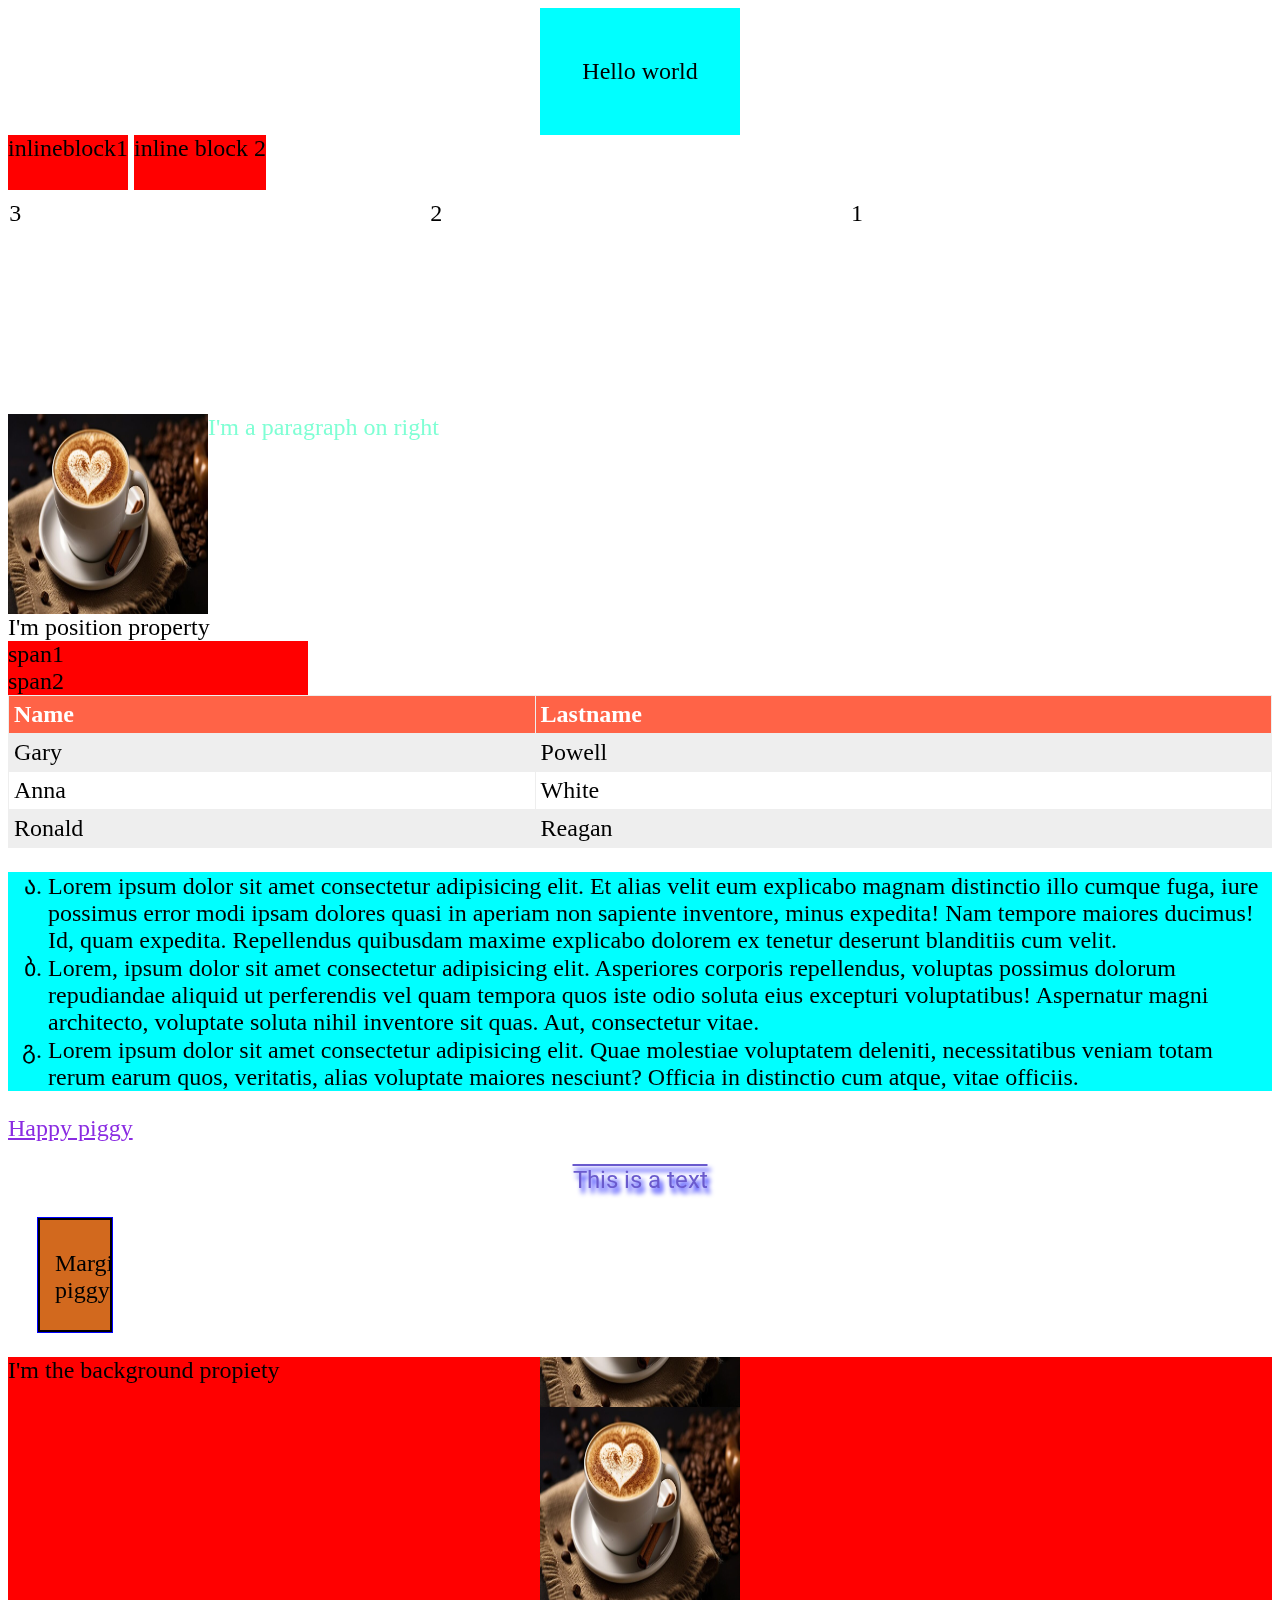
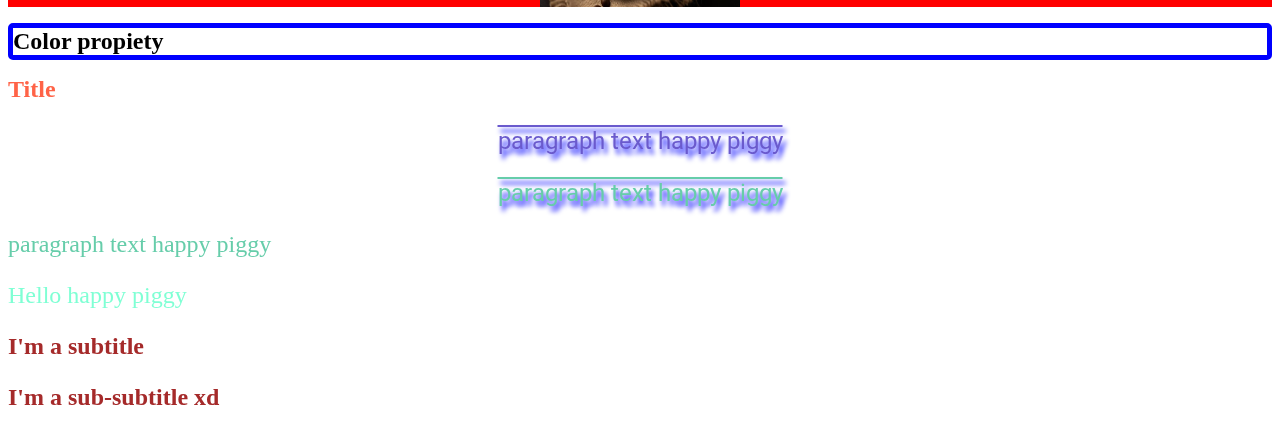
<file: HolaMundo/CSS cero/index.html>
<!DOCTYPE html>
<html>
<head>
    <title>Document</title>
    <!-- tambien es MALA FORMA el poner una seccion style dentro de html 
     MEJOR UTILIZA UN ARCHIVO CSS para dar los estilos -->
    <link rel="stylesheet" href="style.css" />
    <link rel="preconnect" href="https://fonts.googleapis.com">
    <link rel="preconnect" href="https://fonts.gstatic.com" crossorigin>
    <link href="https://fonts.googleapis.com/css2?family=Roboto:ital,wght@0,100;0,300;0,400;0,500;0,700;0,900;1,100;1,300;1,400;1,500;1,700;1,900&display=swap" rel="stylesheet">
</head>
<!-- ESTA ES LA PEOR FORMA, un style dentro un body style="color: tomato;"-->
<body>
    <section class="centro">Hello world</section>
    <div class="inline-block">inlineblock1</div>
    <div class="inline-block">inline block 2</div>
    <div class="contenedor">
        <!-- <article class="tarjeta der">1</article>
        <article class="tarjeta der">2</article>
        <article class="tarjeta der">3</article> -->
        <article class="columna der">1</article>
        <article class="columna der">2</article>
        <article class="columna der">3</article>
    </div>
    <div class="contenedor">
        <img src="Coffee cup.jpg" class="izq">
        <p>I'm a paragraph on right</p>
    </div>
    <article id="posicion">I'm position property</article>
    <span>span1</span>
    <span>span2</span>
    <table>
        <tr>
            <th>Name</th>
            <th>Lastname</th>
        </tr>
        <tr>
            <td>Gary</td>
            <td>Powell</td>
        </tr>
        <tr>
            <td>Anna</td>
            <td>White</td>
        </tr>
        <tr>
            <td>Ronald</td>
            <td>Reagan</td>
        </tr>
    </table>
    <ul>
        <li>Lorem ipsum dolor sit amet consectetur adipisicing elit. Et alias velit eum explicabo magnam distinctio illo cumque fuga, iure possimus error modi ipsam dolores quasi in aperiam non sapiente inventore, minus expedita! Nam tempore maiores ducimus! Id, quam expedita. Repellendus quibusdam maxime explicabo dolorem ex tenetur deserunt blanditiis cum velit.</li>
        <li>Lorem, ipsum dolor sit amet consectetur adipisicing elit. Asperiores corporis repellendus, voluptas possimus dolorum repudiandae aliquid ut perferendis vel quam tempora quos iste odio soluta eius excepturi voluptatibus! Aspernatur magni architecto, voluptate soluta nihil inventore sit quas. Aut, consectetur vitae.</li>
        <li>Lorem ipsum dolor sit amet consectetur adipisicing elit. Quae molestiae voluptatem deleniti, necessitatibus veniam totam rerum earum quos, veritatis, alias voluptate maiores nesciunt? Officia in distinctio cum atque, vitae officiis.</li>
    </ul>
    <a href="https://www.google.com.bo">Happy piggy</a>
    <p class="texto">This is a text</p>
    <div class="margen">
        Margin piggy
    </div>
    <article id="fondo">I'm the background propiety</article>
    <h1 class="color">Color propiety</h1>
    <h1 id="titulo">Title</h1>
    <p class="texto">paragraph text happy piggy</p>
    <p class="texto especial">paragraph text happy piggy</p>
    <p class="especial">paragraph text happy piggy</p>
    <div>
        <p>Hello happy piggy</p>
        <h2>I'm a subtitle</h2>
        <h3>I'm a sub-subtitle xd</h3>
    </div>
</body>
</html>
</file>
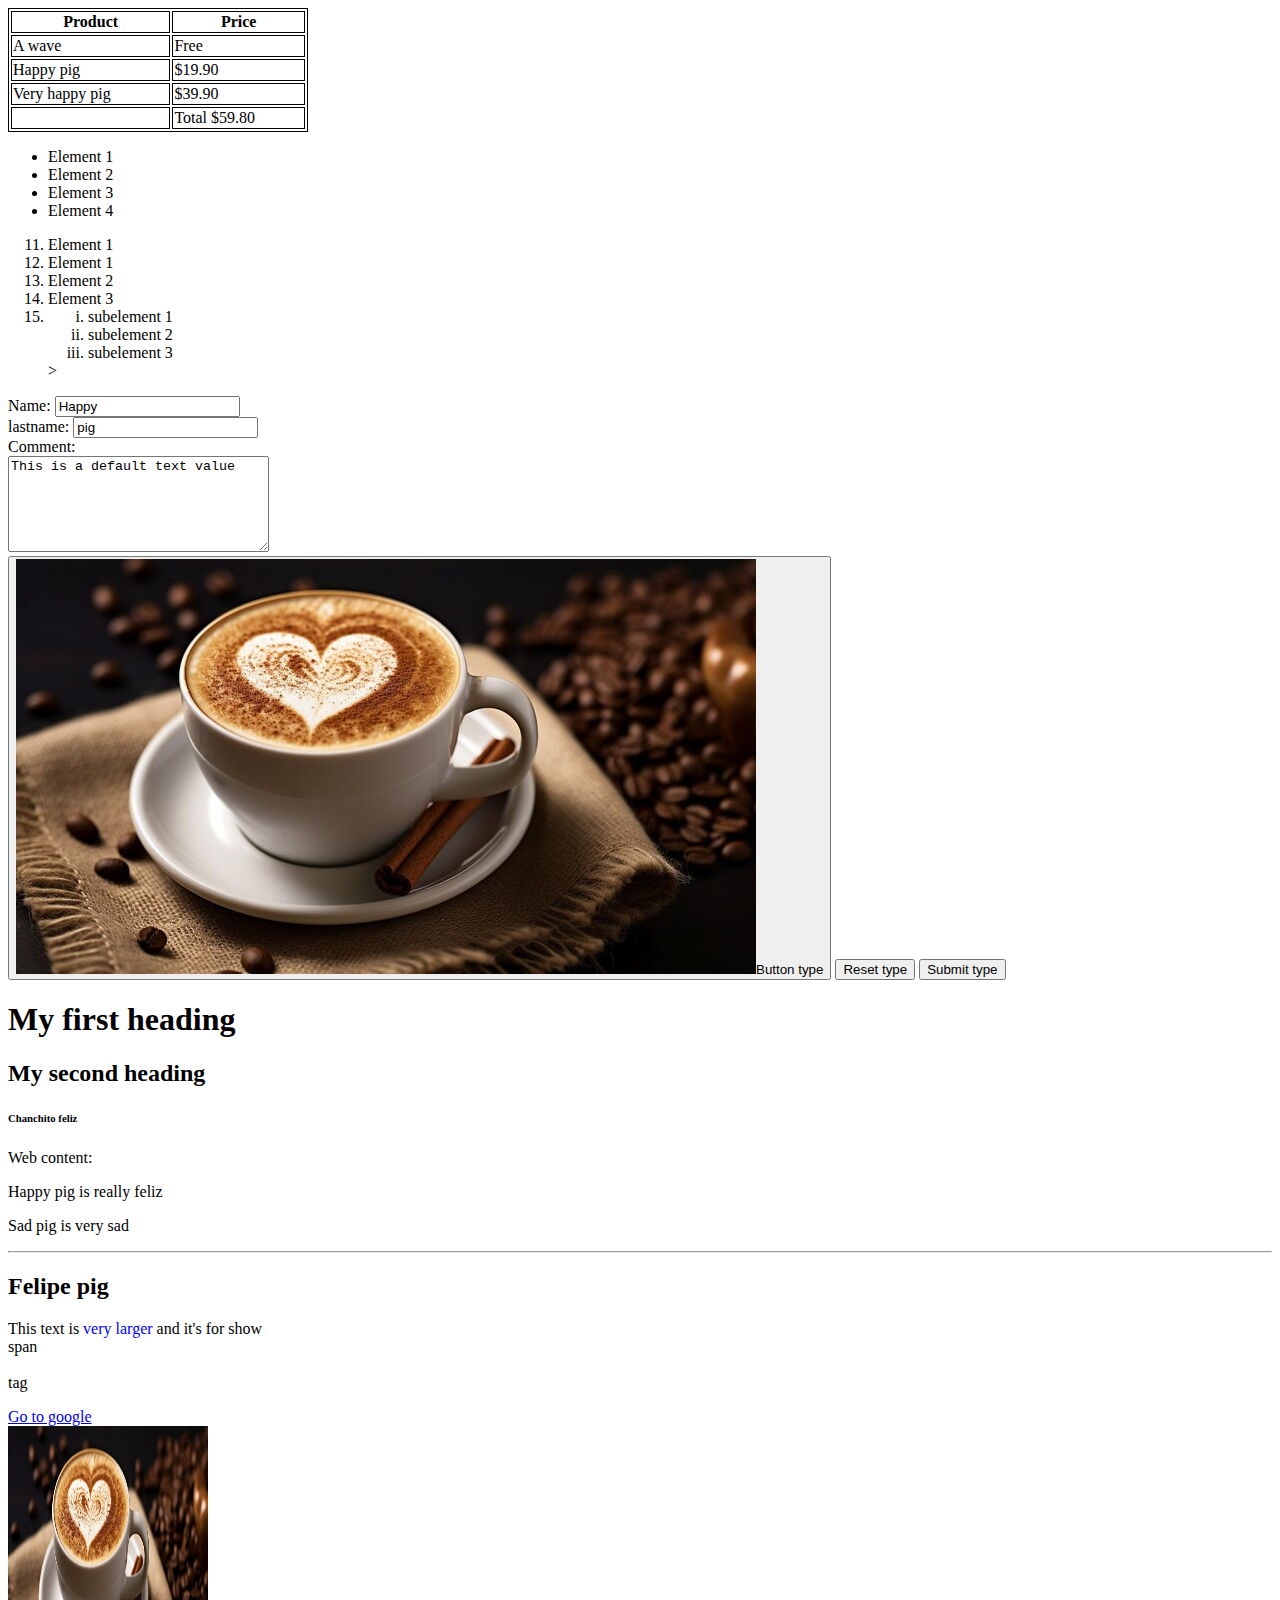
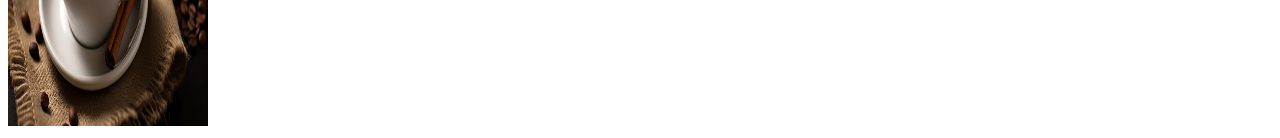
<file: HolaMundo/HTML cero/index.html>
<!-- pulsa ! y luego Tab para la estructura html -->
<!DOCTYPE html>
<html>
<head>
    <title>Web title</title>
    <!-- dentro de style se usa codigo CSS -->
    <style>
        table, th, td {
            border: 1px solid black;
        }
    </style>
</head>
<body>
    <table style="width: 300px;">
        <thead>
            <tr>
                <th>Product</th>
                <th>Price</th>
            </tr>
        </thead>
        <tbody>
            <tr>
                <td>A wave</td>
                <td>Free</td>
            </tr>
            <tr>
                <td>Happy pig</td>
                <td>$19.90</td>
            </tr>
            <tr>
                <td>Very happy pig</td>
                <td>$39.90</td>
            </tr>
        </tbody>
        <!-- Se activara scrool dentro de la tabla, se mantendra el tfoot ¿y thead? -->
        <tfoot>
            <td></td>
            <td>Total $59.80</td>
        </tfoot>
    </table>
    <!-- ul se traduce como unordered list -->
    <ul>
        <li>Element 1</li>
        <li>Element 2</li>
        <li>Element 3</li>
        <li>Element 4</li>
    </ul>
    <!-- ol es una ordenada lista -->
    <ol>
        <li value="11">Element 1</li>
        <li>Element 1</li>
        <li>Element 2</li>
        <li>Element 3</li>
        <li>
            <ol>
                <li style="list-style-type: lower-roman;">subelement 1</li>
                <li style="list-style-type: lower-roman;">subelement 2</li>
                <li style="list-style-type: lower-roman;">subelement 3</li>
            </ol>>
        </li>
    </ol>
    
    <!-- GET incluye en la url los datos ingresados, POST solo /formulario pero se inspecciona para encontrar los datos -->
    <form action="/formulario" method="get">
        <label for="nombre">Name:</label>
        <!-- type input - id - clave name - valor input - Texto in Input -->
        <input value="Happy" type="text" id="nombre" name="nombre" placeholder="Input your name"/>
        <br>
        <label for="nombre">lastname:</label>
        <input value="pig" type="text" id="apellido" name="apellido" placeholder="Input your lastname"/>
        <br>
        <label for="comentario">Comment:</label>
        <br>
        <textarea rows="6" cols="30" id="comentario" placeholder="Enter a comment" name="comentario">This is a default text value</textarea>
        <br>
        <!-- <input type="submit"> BUTTONS are better -->
        <button type="button"><img src="img/Coffee cup.jpg" />Button type</button>
        <button type="reset">Reset type</button>
        <button type="submit">Submit type</button>
    </form>

    <h1>My first heading</h1>
    <h2>My second heading</h2>
    <h6>Chanchito feliz</h6>
    <p>Web content:</p>
    <p>Happy pig is really feliz</p>
    <p>Sad pig is very sad</p>
    <hr>
    <h2>Felipe pig</h2>
        <!-- This is a comment and won't appear in the browser -->
    <p>This text is <span style="color:blue">very larger</span> and it's for show <br> span <br><br>tag</p>
        <!-- target _blank para abrir el link en nueva pestaña -->
    <a target="_blank" href="https://www.google.com.bo">Go to google</a>
    <br>
    <img src="img/Coffee cup.jpg" height="300" width="200">
        <!-- MINUTO 71 de https://www.youtube.com/watch?v=MJkdaVFHrto -->
    
</body>
</html>
</file>
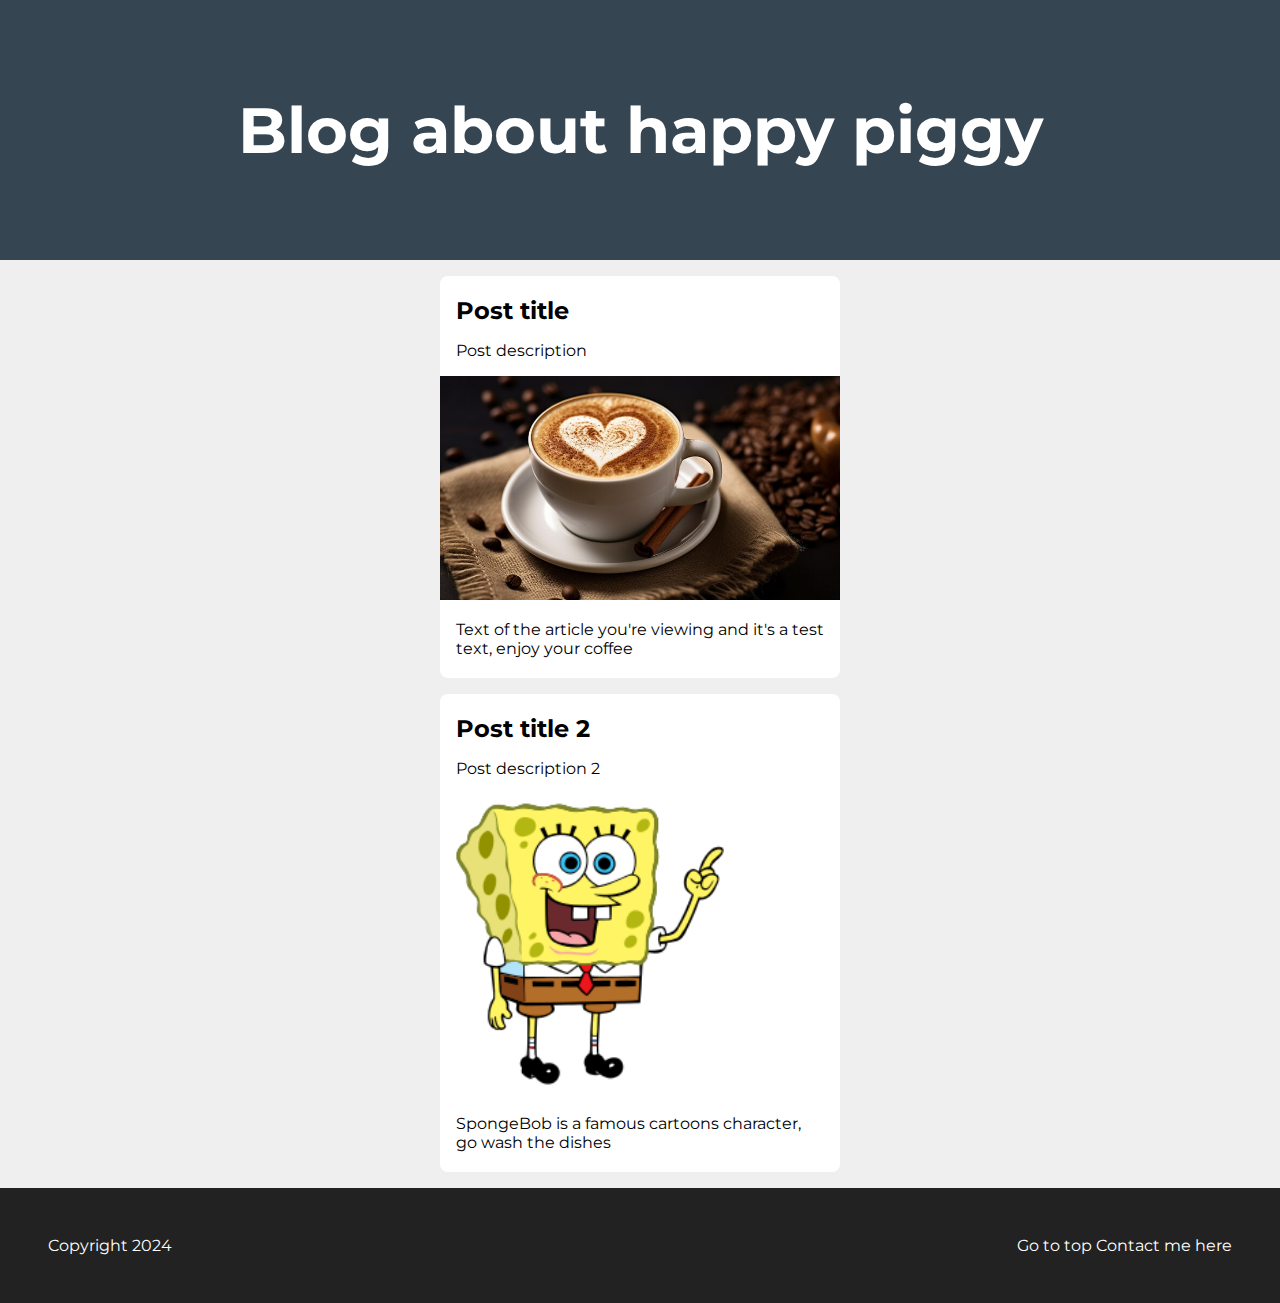
<file: HolaMundo/CSS cero/continuacion blog/index.html>
<!DOCTYPE html>
<html >
<head>
    <title>Document html</title>
    <link rel="preconnect" href="https://fonts.googleapis.com">
    <link rel="preconnect" href="https://fonts.gstatic.com" crossorigin>
    <link href="https://fonts.googleapis.com/css2?family=Montserrat:ital,wght@0,100..900;1,100..900&display=swap" rel="stylesheet">
    <link rel="stylesheet" href="style.css">
</head>
<body>
    <!-- Para agrupar links -->
    <header>
        <!-- atributo ID para interactuar con css o js, class para repetir IDs en varios elementos -->
        <h1 id="title">Blog about happy piggy</h1>
    </header>
    <!-- Div Se usaba cuando no existia header ni section. No encadenes los div innecesariamente -->
<!--     <div>
        <p>I'm a paragraph inside a div</p>
    </div> -->
    <section class="container">
        <!-- Pa' definir contenido independiente -->
        <article class="post">
            <h2>Post title</h2>
            <p>Post description</p>
            <img src="img/Coffee cup.jpg" width="400" />
            <p>Text of the article you're viewing and it's a test text, enjoy your coffee</p>
        </article>
        <article class="post">
            <h2>Post title 2</h2>
            <p>Post description 2</p>
            <img src="img/SpongeBob.png" width="300" />
            <p>SpongeBob is a famous cartoons character, go wash the dishes</p>
        </article>
    </section>
    <footer>
        <section>
            <!-- #title para dirigirlos a una parte de la pagina -->
            <a href="#title">Go to top</a>
            <!-- abre el cliente de correos para escribirle un email -->
            <a href="mailto:yashirneil@gmail.com">Contact me here</a>
        </section>
        <p>Copyright 2024</p>
    </footer>
</body>
</html>
</file>
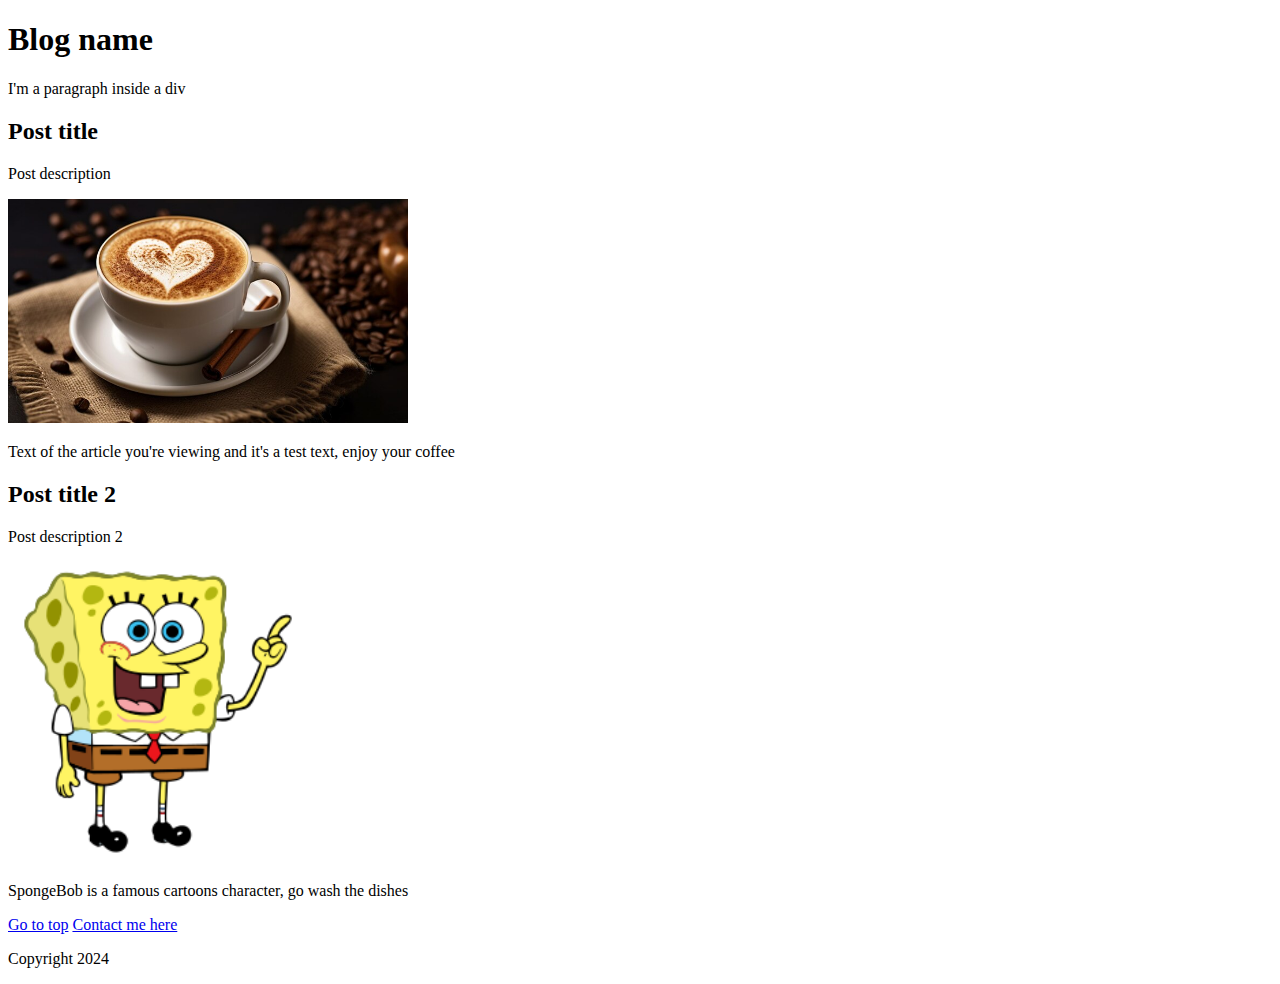
<file: HolaMundo/HTML cero/blog.html>
<!DOCTYPE html>
<html >
<head>
    <title>Blog about a love coffee</title>
</head>
<body>
    <!-- Para agrupar links -->
    <header>
        <!-- atributo ID para interactuar con css o js, class para repetir IDs en varios elementos -->
        <h1 id="title">Blog name</h1>
    </header>
    <!-- Div Se usaba cuando no existia header ni section. No encadenes los div innecesariamente -->
    <div>
        <p>I'm a paragraph inside a div</p>
    </div>
    <section>
        <!-- Pa' definir contenido independiente -->
        <article class="post">
            <h2>Post title</h2>
            <p>Post description</p>
            <img src="img/Coffee cup.jpg" width="400" />
            <p>Text of the article you're viewing and it's a test text, enjoy your coffee</p>
        </article>
        <article class="post">
            <h2>Post title 2</h2>
            <p>Post description 2</p>
            <img src="img/SpongeBob.png" width="300" />
            <p>SpongeBob is a famous cartoons character, go wash the dishes</p>
        </article>
    </section>
    <footer>
        <!-- #title para dirigirlos a una parte de la pagina -->
        <a href="#title">Go to top</a>
        <!-- abre el cliente de correos para escribirle un email -->
        <a href="mailto:yashirneil@gmail.com">Contact me here</a>
        <p>Copyright 2024</p>
    </footer>
</body>
</html>
</file>
<file: HolaMundo/CSS cero/style.css>
/* elementname para seleccionar un elemento */
/* #idname para seleccionar por identificador*/
#titulo {
    color: tomato;
}
/* .classname para seleccionar clases; se puede combianar con elementname */
p.texto {
    color: slateblue;
}
/* El ultimo se antepone a los anteriores */ 
p.especial {
    color: mediumaquamarine;
}
/* p siendo hijos de div seran coloreados */
div p {
    color: aquamarine;
}
div h2, div h3 {
    color: brown;
}
/* * Selector universal agaroo todo salvo sea controlado desde otra linea */
* {
    font-size: 24px;
    /* color: darkgray; */
}
/* hexadecimal desde 0 = oscuro hasta F = claro 
.color {   #rrggbbaa
  o color: #ff0000;
  o color: rgb(255, 255, 255);
}
 */
.color {
/*     border: 5px black dotted; solid,dashed or other */
    border-style: solid;
    border-color: blue;
    border-radius: 5px;
    border-width: 5px;
}
#fondo {
    background-color: rgb(255, 0, 0);    /* opacity: 0.5; */
    height: 250px;
    background-image: url('Coffee\ cup.jpg');
    background-repeat: repeat-y; /* repeat-x, no-repeat */
    background-position: center center; /* x(left center right) y(top center bottom) */
    background: #f00 url(Coffee\ cup.jpg) repeat-y center bottom;
    background-size: 200px 200px; /* cover, auto */
}
.margen {
    background-color: chocolate;
     /* verti horiz, up horiz bot, top right bottom left */
    margin: 15px 20px 25px 30px;
    padding: 30px 25px 20px 15px;
    border: solid 2px black;
    height: 60px;
    width: 30px;
    overflow: scroll; /* df-visible hidden  */
    outline: 1px solid blue;
}
.texto {
    font-family: 'Roboto', sans-serif;
    text-align: center; /* df-left right justify */
    text-decoration: overline; /* underline line-through */
    text-shadow: 3px 5px 5px blue; /* right down blur color */
}
/* los links en html tienen 4 estados
Nunca visitados, una vez vistados, pasamos el mouse por encima y cuando se encuentra activo  */
a:link {
    color: blueviolet;
}
a:visited {
    color: gray;
}
a:hover {
    color: yellow;
}
a:active {
    color: red; 
}
ul {
    background-color: cyan;
    list-style-type: georgian; /* circle disc none */
    /* padding-left: 0; */
    /* list-style-position: inside ; */
}
table {
    width: 100%;
    border-collapse: collapse;
}
th, td {
    border: solid 1px #eee;
    padding: 5px;
}
th {
    background-color: tomato;
    color: white;
    text-align: left;
}
tr:nth-child(even) {
    background-color: #eee;
}
tr:hover {
    background-color: #aaa;
    cursor: pointer;
}
span {
    display: block; /* forzar en salto de linea*/
    /* display: none; */
    /* visibility: hidden; */ /* oculta pero guarda su espacio */
    width: 300px; /* max-width es ancho maximo */
    background-color: #f00;
}
.inline {
    display: inline; /* no salto de linea df-in(span, link & img) */
}
#posicion {
    /* sticky funciona como article y fixed*/
    position: sticky; /* absolute fixed relative df-static */
    left: 20px;
    top: 15px;
}
.izq {
    float: left;
    width: 200px;
    height: 200px;
}
.der {
    float: right;
}
.contenedor {
    height: 200px;
}
.columna {
    /* border: solid 0px #ddd;
    border-radius: 5px; */
    margin: 0;
    padding: 10px 0; 
    width: 33.3%;
}
.inline-block {
    display: inline-block; /* inline no se les aplica height ni width */ 
    height: 55px;
    background-color: red;
}
.centro {
    padding: 50px 0;
    text-align: center;
    width: 200px;
    margin: 0 auto;
    background-color: aqua;
}
/* minuto 107 */
</file>
<file: HolaMundo/CSS cero/continuacion blog/style.css>
html {
  font-family: "Montserrat", sans-serif;
}
body {
    margin: 0;
    background-color: #efefef;
}
header {
    background-color: #364552;
    color: white;
    padding: 3rem 2rem;
}
header h1 {
    font-size: 4rem;
    text-align: center;
}
.container {
    width: 400px;
    margin: 0 auto;
}
section article {
    transition: all 0.3s ease; /* CualAnimar Transitiontime acelerator */
    background-color: #fff;
    margin: 1rem 0;
    border-radius: 0.5rem;
    padding: 0.25rem 0;
    cursor: pointer;
}
section article:hover {
    box-shadow: 0 0.1rem 0.4rem rgba(0,0,0,0.3); /* righ down blur rgba */
}
section article h2, section article p {
    margin: 1rem;
}

footer {
    background-color: #222;
    padding: 3rem;
    color: #fff;
}
footer section{
    float: right;
}
footer p {
    margin: 0;
}
footer a {
    transition: color 0.3s ease;
    color: #fff;
    text-decoration: none;
}
footer a:hover {
    color: cornflowerblue;
}
</file>
